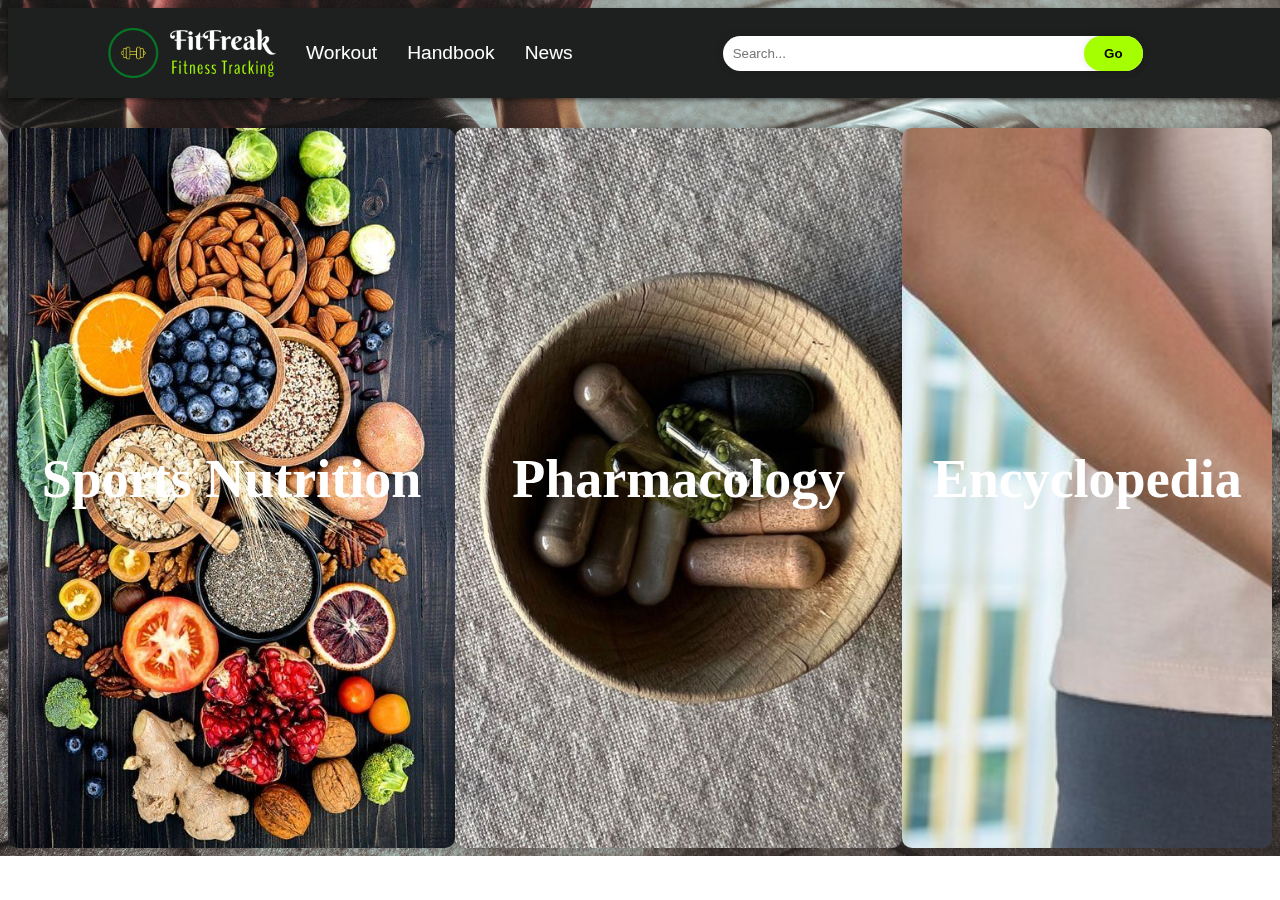
<file: index.html>
<!DOCTYPE html>
<html lang="en">

<head>
    <meta charset="UTF-8">
    <meta name="viewport" content="width=device-width, initial-scale=1.0">
    <title>Document</title>
    <link rel="stylesheet" href="styles.css">
</head>

<body>
    <header>
        <div class="block1">
            <img class="logo" src="assets/fitfreak.png" alt="FitFreak Logo" />
            <a href="">Workout</a>
            <a href="">Handbook</a>
            <a href="https://www.sciencedaily.com/news/health_medicine/fitness/">News</a>
        </div>


        <div class="center">
            <div class="search">
                <input class="input" placeholder="Search..." type="text" />
                <button class="searchbutton" type="submit">Go</button>
            </div>
        </div>

        <div class="block2">
            <a href="">Home</a>
            <a href="">About</a>
            <button>Login</button>
        </div>
    </header>

    <div class="main">
        <div class="card1">
            <p class="heading">Sports Nutrition</p>
            <!-- <p class="para">Lorem ipsum dolor sit amet, consectetur adipiscing elit, sed do eiusmod. -->
            </p>
            <div class="overlay"></div>
            <button class="card-btn" id="navigateButton">Click</button>
        </div>
        <div class="card2">
            <p class="heading">Pharmacology</p>
            <!-- <p class="para">Lorem ipsum dolor sit amet, consectetur adipiscing elit, sed do eiusmod. -->
            </p>
            <div class="overlay"></div>
            <button class="card-btn" id="navigateButton2">Click</button>
        </div>
        <div class="card3">
            <p class="heading">Encyclopedia</p>
            <!-- <p class="para">Lorem ipsum dolor sit amet, consectetur adipiscing elit, sed do eiusmod. -->
            </p>
            <div class="overlay"></div>
            <button class="card-btn" id="navigateButton3">Click</button>
        </div>
    </div>
    <script src="index.js"></script>
</body>

</html>
</file>
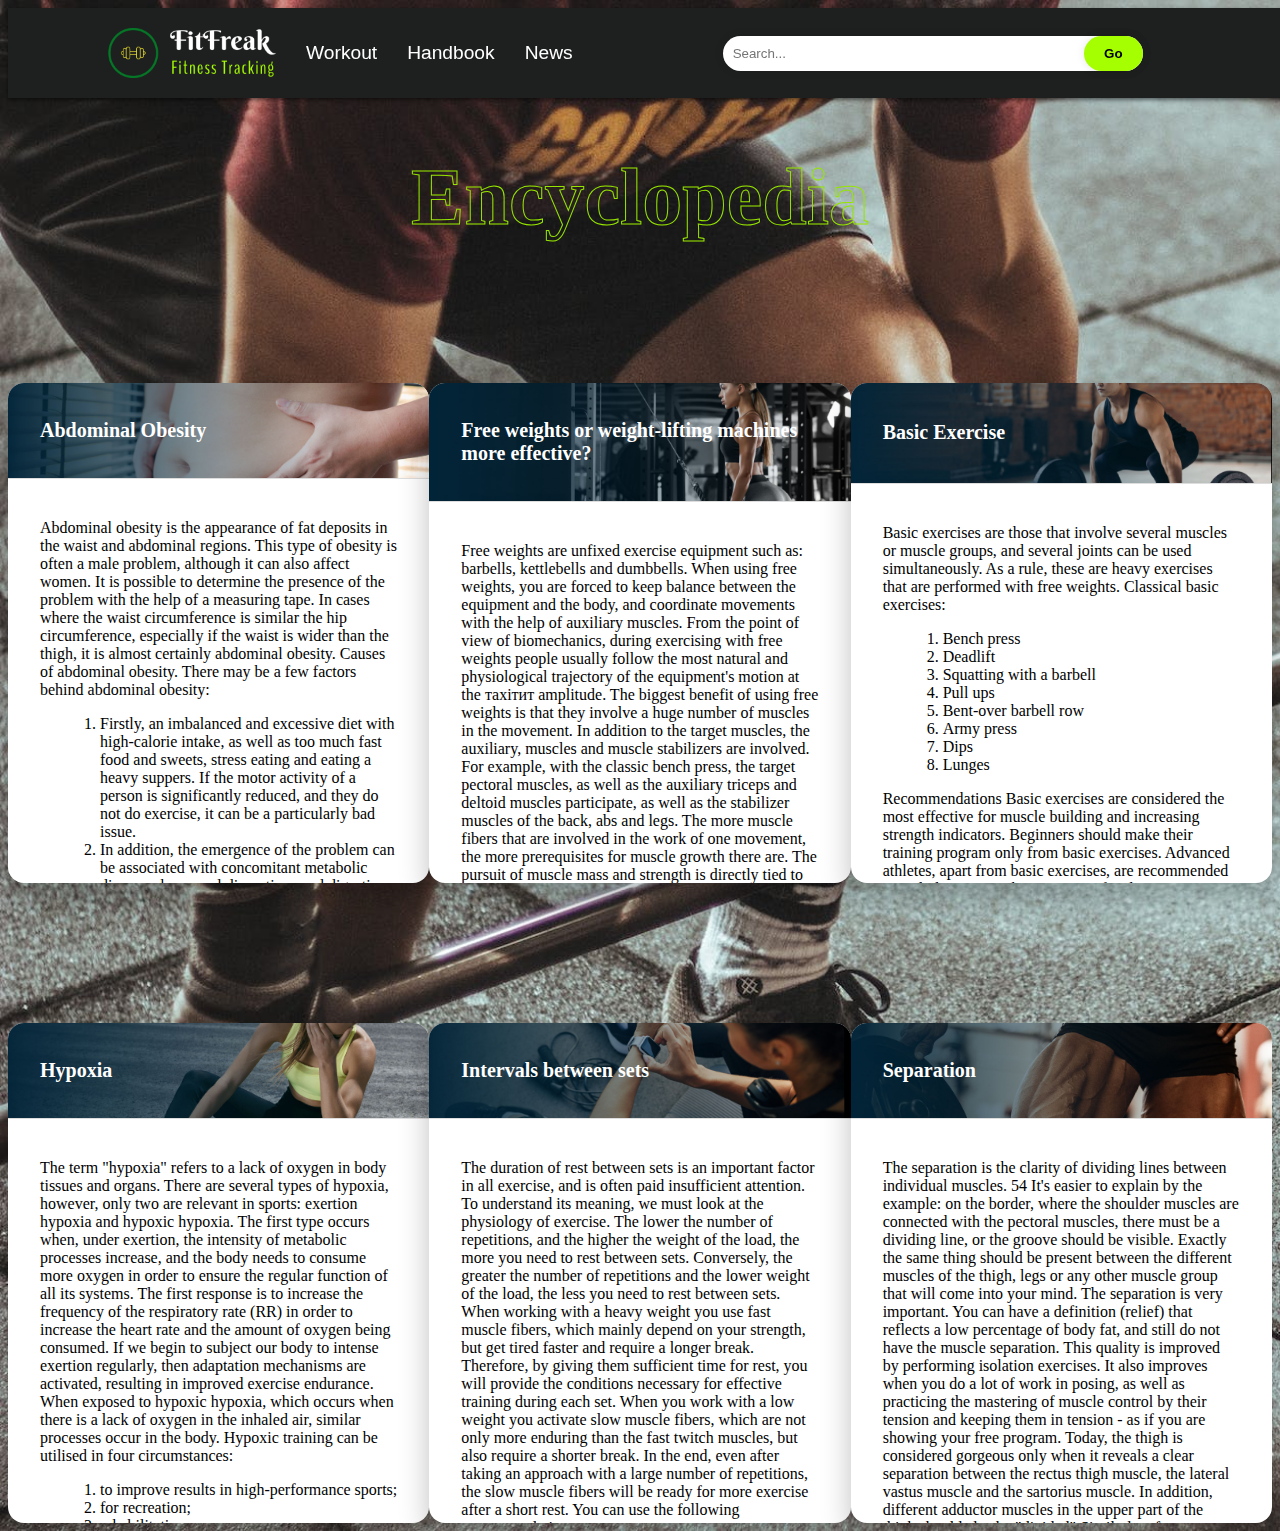
<file: encyclopedia.html>
<!DOCTYPE html>
<html lang="en">

<head>
    <meta charset="UTF-8">
    <meta name="viewport" content="width=device-width, initial-scale=1.0">
    <title>Document</title>
    <link rel="stylesheet" href="encyclopedia.css">
</head>

<body>
    <header>
        <div class="block1">
            <img class="logo" src="assets/fitfreak.png" alt="FitFreak Logo" />
            <a href="">Workout</a>
            <a href="">Handbook</a>
            <a href="https://www.sciencedaily.com/news/health_medicine/fitness/">News</a>
        </div>


        <div class="center">
            <div class="search">
                <input class="input" placeholder="Search..." type="text" />
                <button class="searchbutton" type="submit">Go</button>
            </div>
        </div>

        <div class="block2">
            <a href="">Home</a>
            <a href="">About</a>
            <button>Login</button>
        </div>
    </header>

    <div class="main">
        <h1>Encyclopedia</h1>
        <div class="row1">
            <div class="modal">
                <article class="modal-container">
                    <div class="modal-container-header1">
                        <p>Abdominal Obesity</p>
                    </div>
                    <section class="modal-container-body rtf">
                        <p>Abdominal obesity is the appearance of fat deposits in the waist and abdominal regions.
                            This type of obesity is often a male problem, although it can also affect women.
                            It is possible to determine the presence of the problem with the help of a measuring tape.
                            In cases where the waist circumference is similar the hip circumference, especially if the
                            waist is wider than the thigh, it is almost certainly abdominal obesity.
                            Causes of abdominal obesity.
                            There may be a few factors behind abdominal obesity:<br>
                        <ol>
                            <li>
                                ⁠Firstly, an imbalanced and excessive diet with high-calorie intake, as well as too much
                                fast food and sweets, stress eating and eating a heavy suppers. If the motor activity of
                                a person is significantly reduced, and they do not do exercise, it can be a particularly
                                bad issue.
                            </li>
                            <li>
                                ⁠In addition, the emergence of the problem can be associated with concomitant metabolic
                                diseases, hormonal disruptions and digestive tract problems.
                            </li>
                        </ol>
                        </p>
                        <p>Possible inconveniences and risks
                            Obesity is often considered to be ugly and unaesthetic, as such it can cause insecurities
                            and interfere with personal lives. However, there may be other extreme consequences that
                            directly affect health.
                            Abdominal obesity also affects the internal organs by disrupting their normal function.
                            It causes the development of dangerous diseases such as diabetes and hypertension and can
                            also provoke heart attacks and stroke.
                            In women, this pathology can lead to infertility</p>
                    </section>
                </article>
            </div>
            <div class="modal">
                <article class="modal-container">
                    <div class="modal-container-header2">
                        <p>Free weights or weight-lifting machines more effective?
                        </p>
                    </div>
                    <section class="modal-container-body rtf">
                        <p>Free weights are unfixed exercise equipment such as: barbells, kettlebells and dumbbells.
                            When using free weights, you are forced to keep balance between the equipment and the body,
                            and coordinate movements with the help of auxiliary muscles.
                            From the point of view of biomechanics, during exercising with free weights people usually
                            follow the most natural and physiological trajectory of the equipment's motion at the
                            тахітит amplitude.
                            The biggest benefit of using free weights is that they involve a huge number of muscles in
                            the movement. In addition to the target muscles, the auxiliary, muscles and muscle
                            stabilizers are involved.
                            For example, with the classic bench press, the target pectoral muscles, as well as the
                            auxiliary triceps and deltoid muscles participate, as well as the stabilizer muscles of the
                            back, abs and legs.
                            The more muscle fibers that are involved in the work of one movement, the more prerequisites
                            for muscle growth there are. The pursuit of muscle mass and strength is directly tied to the
                            use of free weights in most training programs<br>
                        </p>
                        <p>Machines are essentially providing the same effective way of loading muscles as using free
                            weights. However, the muscles are loaded differently.
                            The main advantage of machines is isolation (they allow movements in which only target
                            muscles are worked, without the participation of auxiliary muscles).
                            It should be remembered that there are some muscle groups that are very difficult to isolate
                            by solely using free weights. A common example is the calf muscles. The most effective way
                            to perform calf raises is exercising in calf raise machine as it isolately works the calves.
                            Thus, it is worthwhile to learn to use the machines competently and effectively instead of
                            complaining about their uselessness.
                            Machines are designed to reduce the load on the joints, because the position of the body is
                            fixed as much as possible. They are perfect for athletes working on the shape of their
                            muscles, as well as for people who have injuries, or for older people. Moderately heavy
                            weight with a large number of repetitions will reduce the load on the joints, while also
                            stimulating the target muscles.
                            But it is important to mention that machines will not completely prevent injuries, nor are
                            they 100% safe for your training. During performing exercises in machines it is worth paying
                            attention to the technique as much as with exercises using free weights. Unfortunately,
                            there is always risk of injury while performing both activities.
                            There is no one correct approach to choosing a training plan. Choose the best approach when
                            drawing up your training program based on your goals.
                            Recommendations
                            It is worth combining both methods: training with free weights and with machines. Take the
                            best from each method.
                            For the purposes of gaining mass, strength development and weight loss, at any age and
                            degree of fitness, give preference to free weights, supplementing them with exercises on
                            machines.
                            One common mistake of beginners is an emphasis on working out in machines. You should get
                            the main stimuli for growth from heavy, multi-joint exercises with free weights.
                        </p>
                    </section>
                </article>
            </div>
            <div class="modal">
                <article class="modal-container">
                    <div class="modal-container-header3">
                        <p>Basic Exercise
                        </p>
                    </div>
                    <section class="modal-container-body rtf">
                        <p>Basic exercises are those that involve several muscles or muscle groups, and several joints
                            can be used simultaneously. As a rule, these are heavy exercises that are performed with
                            free weights.

                            Classical basic exercises:
                        <ol>
                            <li>Bench press</li>
                            <li>Deadlift</li>
                            <li>Squatting with a barbell</li>
                            <li>Pull ups</li>
                            <li>Bent-over barbell row</li>
                            <li>Army press</li>
                            <li>Dips</li>
                            <li>Lunges</li>
                        </ol>
                        Recommendations
                        Basic exercises are considered the most effective for muscle building and increasing strength
                        indicators. Beginners should make their training program only from basic exercises. Advanced
                        athletes, apart from basic exercises, are recommended to include no more than 20-30% of
                        isolation exercises into the program.
                        </p>
                    </section>
                </article>
            </div>
        </div>
        <div class="row2">
            <div class="modal">
                <article class="modal-container">
                    <div class="modal-container-header4">
                        <p>Hypoxia
                        </p>
                    </div>
                    <section class="modal-container-body rtf">
                        <p>The term "hypoxia" refers to a lack of oxygen in body tissues and organs.
                            There are several types of hypoxia, however, only two are relevant in sports: exertion
                            hypoxia and hypoxic hypoxia.
                            The first type occurs when, under exertion, the intensity of metabolic processes increase,
                            and the body needs to consume more oxygen in order to ensure the regular function of all its
                            systems. The first response is to increase the frequency of the respiratory rate (RR) in
                            order to increase the heart rate and the amount of oxygen being consumed.
                            If we begin to subject our body to intense exertion regularly, then adaptation mechanisms
                            are activated, resulting in improved exercise endurance.
                            When exposed to hypoxic hypoxia, which occurs when there is a lack of oxygen in the inhaled
                            air, similar processes occur in the body.
                            Hypoxic training can be utilised in four circumstances:
                        <ol>
                            <li>to improve results in high-performance sports;</li>
                            <li>for recreation;</li>
                            <li>rehabilitation</li>
                            <li>acclimatization</li>
                            <h6>Several techniques are used to improve athletic performance:</h6>
                            <li>interval hypoxic training</li>
                            <li>regular hypoxic training</li>
                            <li>sleeping at high altitudes</li>
                            <h6>There are several benefits to this kind of training:</h6>
                            <li>An increase in haemoglobin, up to the maximum "natural" level</li>
                            <li>An increase in haemoglobin oxygen affinity, which means that each haemoglobin molecule
                                can carry more oxygen than before.</li>
                            <li>Angiogenesis, which is an increase in the number of capillary vessels, which allows for
                                a more efficient supply of oxygen to organs and tissues</li>
                            <li>A significant increase in maximum oxygen consumption (MOC or VO2max)</li>
                        </ol>
                        Altitude acidifies the body, and therefore, during hypoxic training, the body's ability to
                        tolerate an increase in lactic acid in the muscles improves.
                        Recovery is much more efficient when we sleep at high altitudes.
                        </p>
                    </section>
                </article>
            </div>
            <div class="modal">
                <article class="modal-container">
                    <div class="modal-container-header5">
                        <p>Intervals between sets
                        </p>
                    </div>
                    <section class="modal-container-body rtf">
                        <p>The duration of rest between sets is an important factor in all exercise, and is often paid
                            insufficient attention.
                            To understand its meaning, we must look at the physiology of exercise. The lower the number
                            of repetitions, and the higher the weight of the load, the more you need to rest between
                            sets.
                            Conversely, the greater the number of repetitions and the lower weight of the load, the less
                            you need to rest between sets.
                            When working with a heavy weight you use fast muscle fibers, which mainly depend on your
                            strength, but get tired faster and require a longer break. Therefore, by giving them
                            sufficient time for rest, you will provide the conditions necessary for effective training
                            during each set.
                            When you work with a low weight you activate slow muscle fibers, which are not only more
                            enduring than the fast twitch muscles, but also require a shorter break. In the end, even
                            after taking an approach with a large number of repetitions, the slow muscle fibers will be
                            ready for more exercise after a short rest.
                            You can use the following recommendations:
                        <ol>
                            <li>When doing 1-3 repetitions, rest for 3-5 minutes;</li>
                            <li>When doing 4-7 repetitions, rest for 2-3 minutes;</li>
                            <li>When doing 8-12 repetitions, rest for 1-2 minutes;</li>
                            <li>When performing 13 or more repetitions, rest for 1 minute</li>
                        </ol>
                        This is the key. These numbers indicate the duration of rest necessary to continue to work with
                        the selected muscle group.
                        <h3>Recommendations</h3>
                        If you think strategically, then at this time you can train another muscle group instead of
                        waiting until the rest time between the repetitions ends. To do this, you can use the techniques
                        of alternate repetitions and cyclic training. It will allow you to save time without sacrificing
                        results. The principle is simple: when one muscle group works, the second one rests.
                        </p>
                    </section>
                </article>
            </div>
            <div class="modal">
                <article class="modal-container">
                    <div class="modal-container-header6">
                        <p>Separation
                        </p>
                    </div>
                    <section class="modal-container-body rtf">
                        <p>The separation is the clarity of dividing lines between individual muscles.
                            54
                            It's easier to explain by the example: on the border, where the shoulder muscles are
                            connected with the pectoral muscles, there must be a dividing line, or the groove should be
                            visible.
                            Exactly the same thing should be present between the different muscles of the thigh, legs or
                            any other muscle group that will come into your mind.
                            The separation is very important. You can have a definition (relief) that reflects a low
                            percentage of body fat, and still do not have the muscle separation.
                            This quality is improved by performing isolation exercises. It also improves when you do a
                            lot of work in posing, as well as practicing the mastering of muscle control by their
                            tension and keeping them in tension - as if you are showing your free program.
                            Today, the thigh is considered gorgeous only when it reveals a clear separation between the
                            rectus thigh muscle, the lateral vastus muscle and the sartorius muscle. In addition,
                            different adductor muscles in the upper part of the thigh should also be "divided"
                            Similarly, of course, today it is important to have the separation in all muscular areas.
                            The separation means that your deltas should protrude on the sides of the shoulders and
                            distinctly "cut" into the muscles of the upper
                            arms.
                            The separation means that your serratus and intercostal muscles should be seen on the
                            lateral surfaces of the torso with their clear relief.
                            The separation means that the muscles of the abdominal press should be visible not only in
                            the upper parts but also well drawn in the lower abdomen.
                            The separation is the longitudinal division of the biceps, the separation of one head from
                            the other on the calf muscles, as well as the distinct contours of the entire trapezius
                            muscle in the middle part of the back.
                            This is a fine "cut" in the lower part of the dorsal muscles and a clear boundary between
                            the two biceps heads on the back of the thigh.
                        </p>
                    </section>
                </article>
            </div>
        </div>
    </div>
</body>

</html>
</file>
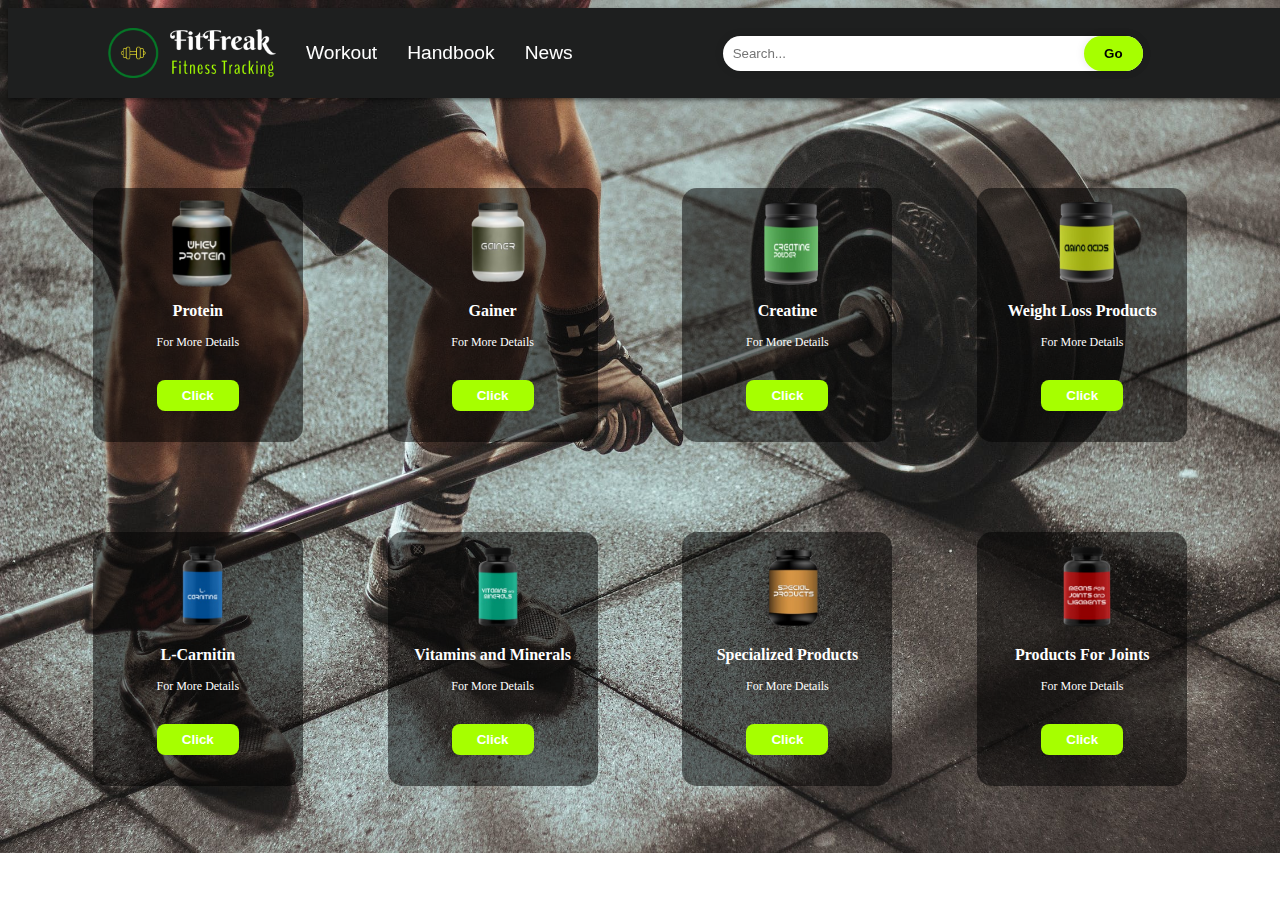
<file: nutrition.html>
<!DOCTYPE html>
<html lang="en">

<head>
    <meta charset="UTF-8">
    <meta name="viewport" content="width=device-width, initial-scale=1.0">
    <title>Document</title>
    <link rel="stylesheet" href="nutrition.css">
</head>

<body>
    <header>
        <div class="block1">
            <img class="logo" src="assets/fitfreak.png" alt="FitFreak Logo" />
            <a href="">Workout</a>
            <a href="">Handbook</a>
            <a href="https://www.sciencedaily.com/news/health_medicine/fitness/">News</a>
        </div>


        <div class="center">
            <div class="search">
                <input class="input" placeholder="Search..." type="text" />
                <button class="searchbutton" type="submit">Go</button>
            </div>
        </div>

        <div class="block2">
            <a href="">Home</a>
            <a href="">About</a>
            <button>Login</button>
        </div>
    </header>

    <div class="main">
        <div class="row1">
            <div class="card">
                <div class="img">
                    <img src="./assets/11.png" alt="">
                </div>
                <span>Protein</span>
                <p class="job">For More Details</p>
                <button id="navigateButton"><a href="protein.html">Click</a></button>
            </div>
            <div class="card">

                <div class="img">
                    <img src="./assets/22.png" alt="">
                </div>
                <span>Gainer</span>
                <p class="job">For More Details</p>
                <button> Click
                </button>
            </div>
            <div class="card">

                <div class="img">
                    <img src="./assets/33.png" alt="">
                </div>
                <span>Creatine</span>
                <p class="job">For More Details</p>
                <button> Click
                </button>
            </div>
            <div class="card">

                <div class="img">
                    <img src="./assets/44.png" alt="">
                </div>
                <span>Weight Loss Products</span>
                <p class="job">For More Details</p>
                <button> Click
                </button>
            </div>
        </div>
        <!--  -->
        <div class="row2">
            <div class="card">
                <div class="img">
                    <img src="./assets/66.png" alt="">
                </div>
                <span>L-Carnitin</span>
                <p class="job"> For More Details</p>
                <button id="navigateButton">Click</button>
            </div>
            <div class="card">

                <div class="img">
                    <img src="./assets/77.png" alt="">
                </div>
                <span>Vitamins and Minerals</span>
                <p class="job">For More Details</p>
                <button> Click
                </button>
            </div>
            <div class="card">

                <div class="img">
                    <img src="./assets/88.png" alt="">
                </div>
                <span>Specialized Products</span>
                <p class="job">For More Details</p>
                <button> Click
                </button>
            </div>
            <div class="card">

                <div class="img">
                    <img src="./assets/99.png" alt="">
                </div>
                <span>Products For Joints</span>
                <p class="job">For More Details</p>
                <button> Click
                </button>
            </div>
        </div>
    </div>
</body>

</html>
</file>
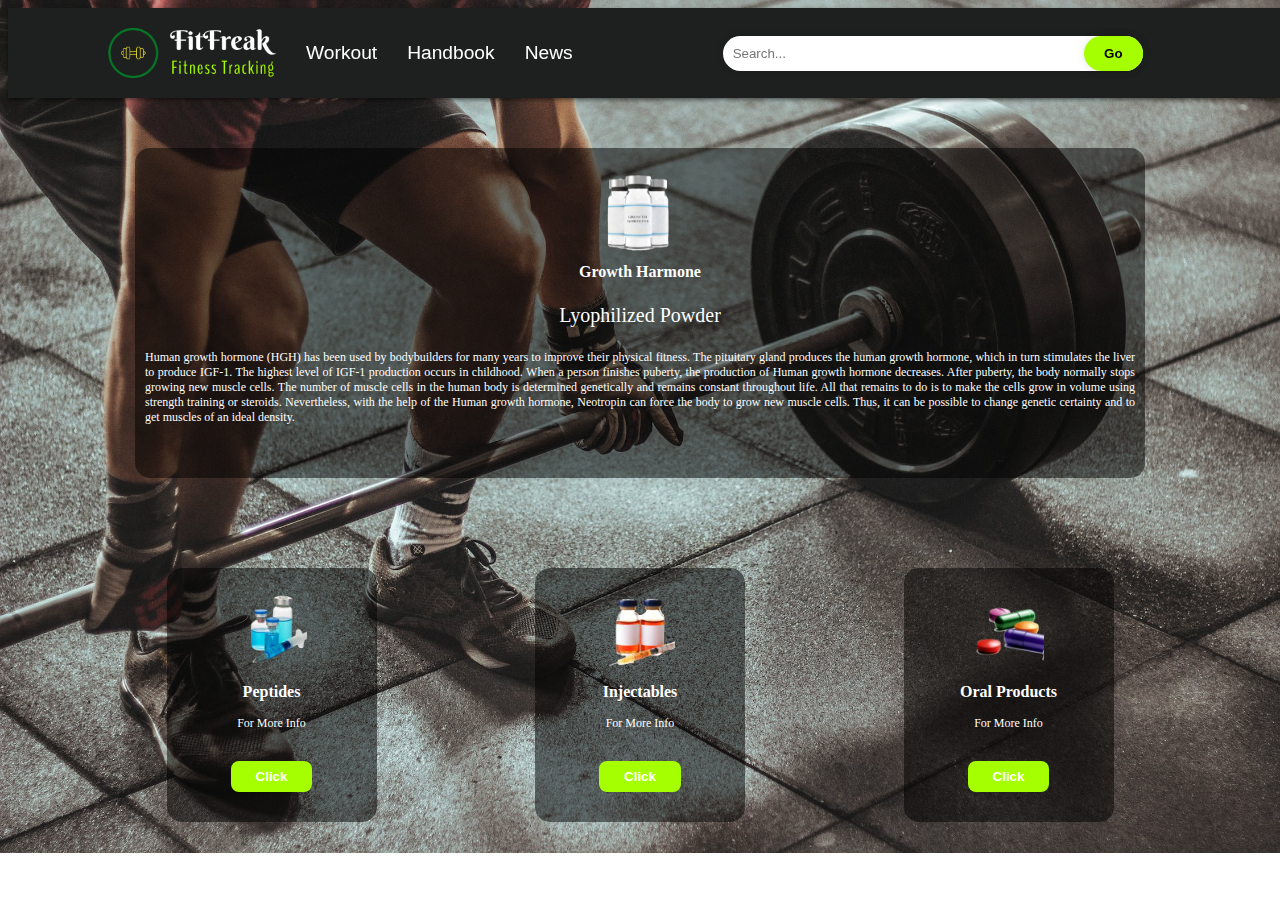
<file: pharmacology.html>
<!DOCTYPE html>
<html lang="en">

<head>
    <meta charset="UTF-8">
    <meta name="viewport" content="width=device-width, initial-scale=1.0">
    <title>Document</title>
    <link rel="stylesheet" href="pharmacology.css">
</head>

<body>
    <header>
        <div class="block1">
            <img class="logo" src="assets/fitfreak.png" alt="FitFreak Logo" />
            <a href="">Workout</a>
            <a href="">Handbook</a>
            <a href="https://www.sciencedaily.com/news/health_medicine/fitness/">News</a>
        </div>


        <div class="center">
            <div class="search">
                <input class="input" placeholder="Search..." type="text" />
                <button class="searchbutton" type="submit">Go</button>
            </div>
        </div>

        <div class="block2">
            <a href="">Home</a>
            <a href="">About</a>
            <button>Login</button>
        </div>
    </header>

    <div class="main">
        <div class="row1">
            <div class="card1">
                <div class="img">
                </div>
                <span>Growth Harmone</span>
                <p class="job">Lyophilized Powder</p>
                <p class="job1">Human growth hormone (HGH) has been used by bodybuilders for many years to improve their physical fitness. The pituitary gland produces the human growth hormone, which in turn stimulates the liver to produce IGF-1. The highest level of IGF-1 production occurs in childhood. When a person finishes puberty, the production of Human growth hormone decreases. After puberty, the body normally stops growing new muscle cells. The number of muscle cells in the human body is determined genetically and remains constant throughout life. All that remains to do is to make the cells grow in volume using strength training or steroids. Nevertheless, with the help of the Human growth hormone, Neotropin can force the body to grow new muscle cells. Thus, it can be possible to change genetic certainty and to get muscles of an ideal density.</p>
                <!-- <button id="navigateButton">Click</button> -->
            </div>
        </div>
        <div class="row2">
            <div class="card">

                <div class="img1">
                </div>
                <span>Peptides</span>
                <p class="job">For More Info</p>
                <button> Click
                </button>
            </div>
            <div class="card">

                <div class="img2">
                </div>
                <span>Injectables</span>
                <p class="job">For More Info</p>
                <button> Click
                </button>
            </div>
            <div class="card">

                <div class="img3">
                </div>
                <span>Oral Products</span>
                <p class="job">For More Info</p>
                <button> Click
                </button>
            </div>
        </div>
    </div>
</body>

</html>
</file>
<file: styles.css>
body {
    background-image: url('/assets/bgImage.jpeg');
    background-size: cover;
    background-repeat: no-repeat;
}

header {
    background-color: #1e1f1f;
    width: 100% !important;
    height: 90px;
    display: flex;
    /* justify-content: space-evenly; */
    align-items: center;
    position: sticky;
    top: 0;
    z-index: 10;
    font-family: 'Montserrat', sans-serif;
    font-weight: 500;
    font-size: 1.2rem;
    color: #fff;
    box-shadow: 0 2px 4px rgba(0, 0, 0, 0.5);
    gap: 30px;
    padding-left: 100px;
}

.block1 {
    display: flex;
    align-items: center;
    text-align: center;
    gap: 30px;
    margin-right: 120px;
}

.logo {
    height: 50px;
    margin-left: 0;
    width: auto;
}

a {
    text-decoration: none;
    color: #fff;
    transition: 0.3s ease-in-out;

    &:hover {
        color: #a6ff00;
    }
}

.center {
    display: none;
    margin-right: 120px;
    display: flex;
}

.search {
    display: inline-block;
    position: relative;
}

.search .input {
    display: flex;
    width: 400px;
    padding: 10px;
    border: none;
    border-radius: 20px;
    box-shadow: 0 0 10px rgba(0, 0, 0, 0.1);
}

.search .searchbutton {
    background-color: #a6ff00;
    border: none;
    color: black;
    cursor: pointer;
    padding: 10px 20px;
    border-radius: 20px;
    box-shadow: 0 0 10px rgba(0, 0, 0, 0.1);
    position: absolute;
    top: 0;
    right: 0;
    transition: .9s ease;
}

.search .searchbutton:hover {
    transform: scale(1.1);
    color: black;
    background-color: #858585;
}

a {
    text-decoration: none;
    color: #fff;
    transition: 0.3s ease-in-out;

    &:hover {
        color: #a6ff00;
    }
}

.block2 {
    display: flex;
    align-items: center;
    text-align: center;
    gap: 50px;
    margin-right: 120px;
}
button {
    background-color: #a6ff00;
    border: none;
    outline: none;
    cursor: pointer;
    font-family: 'Montserrat', sans-serif;
    font-weight: 600;
    color: black;
    transition: 0.3s ease-in-out;
    padding: 10px;

    &:hover {
        background-color: #858585;
    }
}

.main {
    display: flex;
    justify-content: space-evenly;
    margin-top: 30px;
}

/*--------------------------------------*/
.card1 {
    position: relative;
    width: 500px;
    height: 700px;
    border-radius: 10px;
    padding: 10px 30px;
    overflow: hidden;
    box-shadow: 0 0 10px rgba(0, 0, 0, 0.2);
    background-image: url('/assets/sn.jpeg');
    background-repeat: no-repeat;
    text-align: center;
    background-size: cover;
}

.card2 {
    position: relative;
    width: 500px;
    height: 700px;
    border-radius: 10px;
    padding: 10px 30px;
    overflow: hidden;
    box-shadow: 0 0 10px rgba(0, 0, 0, 0.2);
    background-image: url('/assets/ph.jpeg');
    background-repeat: no-repeat;
    text-align: center;
    background-size: cover;
}

.card3 {
    position: relative;
    width: 400px;
    height: 700px;
    border-radius: 10px;
    padding: 10px 30px;
    overflow: hidden;
    box-shadow: 0 0 10px rgba(0, 0, 0, 0.2);
    background-image: url('/assets/enc.jpeg');
    background-repeat: no-repeat;
    text-align: center;
    background-size: cover;
}

.heading {
    font-size: 54px;
    font-weight: 800;
    color: #ffffff;
    margin-top: 310px;
}

.para {
    text-align: center;
    color: #ffffff;
    opacity: 0.7;
    line-height: 1.4;
}

.overlay {
    position: absolute;
    top: 0;
    left: 0;
    width: 100%;
    height: 100%;
    opacity: 0;
    background-color: rgba(0, 0, 0, 0.6);
    transition: opacity 0.3s ease;
    pointer-events: none;
}

.card1:hover .overlay {
    opacity: 1;
    pointer-events: auto;
}

.card2:hover .overlay {
    opacity: 1;
    pointer-events: auto;
}

.card3:hover .overlay {
    opacity: 1;
    pointer-events: auto;
}

.card1 .card-btn {
    position: absolute;
    top: 50%;
    left: 50%;
    font-weight: 600;
    padding: 10px 20px;
    font-size: 16px;
    transform: translate(-50%, -50%);
    background-color: #ffffff;
    border-radius: 50px;
    display: flex;
    align-items: center;
    justify-content: center;
    cursor: pointer;
    z-index: 999;
    border: none;
    opacity: 0;
    scale: 0;
    transform-origin: 0 0;
    box-shadow: 0 0 10px 10px rgba(0, 0, 0, 0.15);
    transition: all 0.6s cubic-bezier(0.23, 1, 0.320, 1);
}

.card2 .card-btn {
    position: absolute;
    top: 50%;
    left: 50%;
    font-weight: 600;
    padding: 10px 20px;
    font-size: 16px;
    transform: translate(-50%, -50%);
    background-color: #ffffff;
    border-radius: 50px;
    display: flex;
    align-items: center;
    justify-content: center;
    cursor: pointer;
    z-index: 999;
    border: none;
    opacity: 0;
    scale: 0;
    transform-origin: 0 0;
    box-shadow: 0 0 10px 10px rgba(0, 0, 0, 0.15);
    transition: all 0.6s cubic-bezier(0.23, 1, 0.320, 1);
}

.card3 .card-btn {
    position: absolute;
    top: 50%;
    left: 50%;
    font-weight: 600;
    padding: 10px 20px;
    font-size: 16px;
    transform: translate(-50%, -50%);
    background-color: #ffffff;
    border-radius: 50px;
    display: flex;
    align-items: center;
    justify-content: center;
    cursor: pointer;
    z-index: 999;
    border: none;
    opacity: 0;
    scale: 0;
    transform-origin: 0 0;
    box-shadow: 0 0 10px 10px rgba(0, 0, 0, 0.15);
    transition: all 0.6s cubic-bezier(0.23, 1, 0.320, 1);
}

.card1:hover .card-btn {
    opacity: 1;
    scale: 1;
}

.card2:hover .card-btn {
    opacity: 1;
    scale: 1;
}

.card3:hover .card-btn {
    opacity: 1;
    scale: 1;
}

.card1 .card-btn:hover {
    box-shadow: 0 0 0px 5px rgba(0, 0, 0, 0.3);
    background-color: #a6ff00;
}

.card2 .card-btn:hover {
    box-shadow: 0 0 0px 5px rgba(0, 0, 0, 0.3);
    background-color: #a6ff00;
}

.card3 .card-btn:hover {
    box-shadow: 0 0 0px 5px rgba(0, 0, 0, 0.3);
    background-color: #a6ff00;
}

.card1 .card-btn:active {
    scale: 0.95;
}

.card2 .card-btn:active {
    scale: 0.95;
}

.card3 .card-btn:active {
    scale: 0.95;
}

.overlay::after {
    content: "";
    position: absolute;
    top: 50%;
    left: 50%;
    transform: translate(-50%, -50%) scale(0);
    width: 100%;
    height: 100%;
    transition: transform 0.5s ease;
}

.card1:hover .overlay::after {
    transform: translate(-50%, -50%) scale(2);
}

.card2:hover .overlay::after {
    transform: translate(-50%, -50%) scale(2);
}

.card3:hover .overlay::after {
    transform: translate(-50%, -50%) scale(2);
}
</file>
<file: encyclopedia.css>
body {
    background-image: url('assets/bgImage.jpeg');
    background-size: cover;
    background-repeat: no-repeat;
}

header {
  background-color: #1e1f1f;
  width: 100% !important;
  height: 90px;
  display: flex;
  /* justify-content: space-evenly; */
  align-items: center;
  position: sticky;
  top: 0;
  z-index: 10;
  font-family: 'Montserrat', sans-serif;
  font-weight: 500;
  font-size: 1.2rem;
  color: #fff;
  box-shadow: 0 2px 4px rgba(0, 0, 0, 0.5);
  gap: 30px;
  padding-left: 100px;
}

.block1 {
  display: flex;
  align-items: center;
  text-align: center;
  gap: 30px;
  margin-right: 120px;
}

.logo {
  height: 50px;
  margin-left: 0;
  width: auto;
}

a {
  text-decoration: none;
  color: #fff;
  transition: 0.3s ease-in-out;

  &:hover {
      color: #a6ff00;
  }
}

.center {
  display: none;
  margin-right: 120px;
  display: flex;
}

.search {
  display: inline-block;
  position: relative;
}

.search .input {
  display: flex;
  width: 400px;
  padding: 10px;
  border: none;
  border-radius: 20px;
  box-shadow: 0 0 10px rgba(0, 0, 0, 0.1);
}

.search .searchbutton {
  background-color: #a6ff00;
  border: none;
  color: black;
  cursor: pointer;
  padding: 10px 20px;
  border-radius: 20px;
  box-shadow: 0 0 10px rgba(0, 0, 0, 0.1);
  position: absolute;
  top: 0;
  right: 0;
  transition: .9s ease;
}

.search .searchbutton:hover {
  transform: scale(1.1);
  color: black;
  background-color: #858585;
}

a {
  text-decoration: none;
  color: #fff;
  transition: 0.3s ease-in-out;

  &:hover {
      color: #a6ff00;
  }
}

.block2 {
  display: flex;
  align-items: center;
  text-align: center;
  gap: 50px;
  margin-right: 120px;
}
button {
  background-color: #a6ff00;
  border: none;
  outline: none;
  cursor: pointer;
  font-family: 'Montserrat', sans-serif;
  font-weight: 600;
  color: black;
  transition: 0.3s ease-in-out;
  padding: 10px;

  &:hover {
      background-color: #858585;
  }
}
.main{
    justify-content: center;
    align-items: center;
    position: relative;
}
h1{
    -webkit-text-stroke: 1px #96e500;
    color: transparent;
    font-size: 5rem;
    font-weight: 900;
    text-align: center;
}

.row1{
    display: flex;
    justify-content: space-evenly;
    align-items: center;
    margin-top: 90px;
}
.row2{
    display: flex;
    justify-content: space-evenly;
    align-items: center;
    margin-top: 90px;
}
/*-------------------------------------------------------*/
.modal {
    margin-top: 50px;
}
a {
  color: inherit;
}

.modal-container {
  max-height: 500px;
  max-width: 500px;
  margin-left: auto;
  margin-right: auto;
  background-color: #fff;
  border-radius: 16px;
  overflow: hidden;
  display: flex;
  flex-direction: column;
  box-shadow: 0 15px 30px 0 rgba(0, 0, 0, 0.25);
}

@media (max-width: 600px) {
  .modal-container {
    width: 90%;
  }
}

.modal-container-header1 {
  padding: 16px 32px;
  border-bottom: 1px solid #ddd;
  display: flex;
  align-items: center;
  justify-content: space-between;
  height: 90px;
  background-image: url('./assets/obesity.jpg');
  background-size: cover;
    background-repeat: no-repeat;
}

.modal-container-header1 p{
    color: white;
    font-size: 20px;
    font-weight: 600;
}
.modal-container-header2 {
  padding: 16px 32px;
  border-bottom: 1px solid #ddd;
  display: flex;
  align-items: center;
  justify-content: space-between;
  height: 90px;
  background-image: url('./assets/lifting.jpeg');
  background-size: cover;
    background-repeat: no-repeat;
}

.modal-container-header2 p{
    color: white;
    font-size: 20px;
    font-weight: 600;
}
.modal-container-header3 {
  padding: 16px 32px;
  border-bottom: 1px solid #ddd;
  display: flex;
  align-items: center;
  justify-content: space-between;
  height: 90px;
  background-image: url('./assets/exercise.jpeg');
  background-size: cover;
    background-repeat: no-repeat;
}
.modal-container-header4 {
  padding: 16px 32px;
  border-bottom: 1px solid #ddd;
  display: flex;
  align-items: center;
  justify-content: space-between;
  height: 90px;
  background-image: url('./assets/hypoxia.jpg');
  background-size: cover;
    background-repeat: no-repeat;
}
.modal-container-header5 {
  padding: 16px 32px;
  border-bottom: 1px solid #ddd;
  display: flex;
  align-items: center;
  justify-content: space-between;
  height: 90px;
  background-image: url('./assets/sets.jpg');
  background-size: cover;
    background-repeat: no-repeat;
}
.modal-container-header6 {
  padding: 16px 32px;
  border-bottom: 1px solid #ddd;
  display: flex;
  align-items: center;
  justify-content: space-between;
  height: 90px;
  background-image: url('./assets/separation.jpg');
  background-size: cover;
    background-repeat: no-repeat;
}

.modal-container-header3,
.modal-container-header4,
.modal-container-header5,
.modal-container-header6 p{
    color: white;
    font-size: 20px;
    font-weight: 600;
}

.modal-container-body {
  padding: 24px 32px 51px;
  overflow-y: auto;
}

.rtf h1,
.rtf h2,
.rtf h3,
.rtf h4,
.rtf h5,
.rtf h6 {
  font-weight: 700;
}

.rtf h1 {
  font-size: 1.5rem;
  line-height: 1.125;
}

.rtf h2 {
  font-size: 1.25rem;
  line-height: 1.25;
}

.rtf h3 {
  font-size: 1rem;
  line-height: 1.5;
}

.rtf > * + * {
  margin-top: 1em;
}

.rtf > * + :is(h1, h2, h3) {
  margin-top: 2em;
}

.rtf > :is(h1, h2, h3) + * {
  margin-top: 0.75em;
}

.rtf ul,
.rtf ol {
  margin-left: 20px;
  list-style-position: inside;
}

.rtf ol {
  list-style: numeric;
}

.rtf ul {
  list-style: disc;
}
</file>
<file: nutrition.css>
body {
    background-image: url('/assets/bgImage.jpeg');
    background-size: cover;
    background-repeat: no-repeat;
}

header {
    background-color: #1e1f1f;
    width: 100% !important;
    height: 90px;
    display: flex;
    /* justify-content: space-evenly; */
    align-items: center;
    position: sticky;
    top: 0;
    z-index: 10;
    font-family: 'Montserrat', sans-serif;
    font-weight: 500;
    font-size: 1.2rem;
    color: #fff;
    box-shadow: 0 2px 4px rgba(0, 0, 0, 0.5);
    gap: 30px;
    padding-left: 100px;
}

.block1 {
    display: flex;
    align-items: center;
    text-align: center;
    gap: 30px;
    margin-right: 120px;
}

.logo {
    height: 50px;
    margin-left: 0;
    width: auto;
}

a {
    text-decoration: none;
    color: #fff;
    transition: 0.3s ease-in-out;

    &:hover {
        color: #a6ff00;
    }
}

.center {
    display: none;
    margin-right: 120px;
    display: flex;
}

.search {
    display: inline-block;
    position: relative;
}

.search .input {
    display: flex;
    width: 400px;
    padding: 10px;
    border: none;
    border-radius: 20px;
    box-shadow: 0 0 10px rgba(0, 0, 0, 0.1);
}

.search .searchbutton {
    background-color: #a6ff00;
    border: none;
    color: black;
    cursor: pointer;
    padding: 10px 20px;
    border-radius: 20px;
    box-shadow: 0 0 10px rgba(0, 0, 0, 0.1);
    position: absolute;
    top: 0;
    right: 0;
    transition: .9s ease;
}

.search .searchbutton:hover {
    transform: scale(1.1);
    color: black;
    background-color: #858585;
}

a {
    text-decoration: none;
    color: #fff;
    transition: 0.3s ease-in-out;

    &:hover {
        color: #a6ff00;
    }
}

.block2 {
    display: flex;
    align-items: center;
    text-align: center;
    gap: 50px;
    margin-right: 120px;
}
button {
    background-color: #a6ff00;
    border: none;
    outline: none;
    cursor: pointer;
    font-family: 'Montserrat', sans-serif;
    font-weight: 600;
    color: black;
    transition: 0.3s ease-in-out;
    padding: 10px;

    &:hover {
        background-color: #858585;
    }
}

.main{
    justify-content: center;
    align-items: center;
    position: relative;
}

.row1{
    display: flex;
    justify-content: space-evenly;
    align-items: center;
    margin-top: 90px;
}
.row2{
    display: flex;
    justify-content: space-evenly;
    align-items: center;
    margin-top: 90px;
}

.card {
    width: 190px;
    height: 254px;
    background: rgba(0, 0, 0, 0.5);
    border-radius: 15px;
    padding: 0 10px;
}

.card .img{
    display: block;
    padding-left: 60px;
    margin-top: 10px;

}
.card img{
    width: 80px;
    height: 90px;

}

.card span {
    font-weight: 600;
    color: white;
    text-align: center;
    display: block;
    padding-top: 10px;
    font-size: 16px;
}

.card .job {
    font-weight: 400;
    color: white;
    display: block;
    text-align: center;
    padding-top: 3px;
    font-size: 12px;
}


.card button {
    padding: 8px 25px;
    display: block;
    margin: auto;
    border-radius: 8px;
    border: none;
    margin-top: 30px;
    background: #a6ff00;
    color: white;
    font-weight: 600;
}

.card button:hover {
    background: #acacac;
}
</file>
<file: pharmacology.css>
body {
    background-image: url('/assets/bgImage.jpeg');
    background-size: cover;
    background-repeat: no-repeat;
}

header {
    background-color: #1e1f1f;
    width: 100% !important;
    height: 90px;
    display: flex;
    /* justify-content: space-evenly; */
    align-items: center;
    position: sticky;
    top: 0;
    z-index: 10;
    font-family: 'Montserrat', sans-serif;
    font-weight: 500;
    font-size: 1.2rem;
    color: #fff;
    box-shadow: 0 2px 4px rgba(0, 0, 0, 0.5);
    gap: 30px;
    padding-left: 100px;
}

.block1 {
    display: flex;
    align-items: center;
    text-align: center;
    gap: 30px;
    margin-right: 120px;
}

.logo {
    height: 50px;
    margin-left: 0;
    width: auto;
}

a {
    text-decoration: none;
    color: #fff;
    transition: 0.3s ease-in-out;

    &:hover {
        color: #a6ff00;
    }
}

.center {
    display: none;
    margin-right: 120px;
    display: flex;
}

.search {
    display: inline-block;
    position: relative;
}

.search .input {
    display: flex;
    width: 400px;
    padding: 10px;
    border: none;
    border-radius: 20px;
    box-shadow: 0 0 10px rgba(0, 0, 0, 0.1);
}

.search .searchbutton {
    background-color: #a6ff00;
    border: none;
    color: black;
    cursor: pointer;
    padding: 10px 20px;
    border-radius: 20px;
    box-shadow: 0 0 10px rgba(0, 0, 0, 0.1);
    position: absolute;
    top: 0;
    right: 0;
    transition: .9s ease;
}

.search .searchbutton:hover {
    transform: scale(1.1);
    color: black;
    background-color: #858585;
}

a {
    text-decoration: none;
    color: #fff;
    transition: 0.3s ease-in-out;

    &:hover {
        color: #a6ff00;
    }
}

.block2 {
    display: flex;
    align-items: center;
    text-align: center;
    gap: 50px;
    margin-right: 120px;
}
button {
    background-color: #a6ff00;
    border: none;
    outline: none;
    cursor: pointer;
    font-family: 'Montserrat', sans-serif;
    font-weight: 600;
    color: black;
    transition: 0.3s ease-in-out;
    padding: 10px;

    &:hover {
        background-color: #858585;
    }
}

.main{
    justify-content: center;
    align-items: center;
    position: relative;
}

.row1{
    display: flex;
    justify-content: space-evenly;
    align-items: center;
    margin-top: 50px;
}

.row2{
    display: flex;
    justify-content: space-evenly;
    align-items: center;
    margin-top: 90px;
}

.card1 {
    width: 990px;
    height: 330px;
    background: rgba(0, 0, 0, 0.5);
    border-radius: 15px;
    padding: 0 10px;
    justify-content: center;
    align-items: baseline;
}
.card {
    width: 190px;
    height: 254px;
    background: rgba(0, 0, 0, 0.5);
    border-radius: 15px;
    padding: 0 10px;
}

.card1 span {
    font-weight: 600;
    color: white;
    text-align: center;
    display: block;
    padding-top: 10px;
    font-size: 16px;
}
.card span {
    font-weight: 600;
    color: white;
    text-align: center;
    display: block;
    padding-top: 10px;
    font-size: 16px;
}

.card1 .job {
    font-weight: 400;
    color: white;
    display: block;
    text-align: center;
    padding-top: 3px;
    font-size: 20px;
}
.card1 .job1 {
    font-weight: 400;
    color: white;
    display: block;
    text-align: center;
    padding-top: 3px;
    font-size: 12px;
    text-align:justify;
}
.card .job {
    font-weight: 400;
    color: white;
    display: block;
    text-align: center;
    padding-top: 3px;
    font-size: 12px;
}

.card1 .img {
    width: 70px;
    height: 80px;
    background-image: url('./assets/1.png');
    margin-top: 25px;
    background-size: cover;
    background-repeat: no-repeat;
    margin-left: 455px;
}
.card .img1 {
    width: 70px;
    height: 80px;
    background-image: url('./assets/2.png');
    border-radius: 15px;
    margin-top: 25px;
    background-size: cover;
    background-repeat: no-repeat;
    margin-left: 60px;
}
.card .img2 {
    width: 70px;
    height: 80px;
    background-image: url('./assets/3.png');
    border-radius: 15px;
    margin-top: 25px;
    background-size: cover;
    background-repeat: no-repeat;
    margin-left: 60px;
}
.card .img3 {
    width: 70px;
    height: 80px;
    background-image: url('./assets/4.png');
    border-radius: 15px;
    margin-top: 25px;
    background-size: cover;
    background-repeat: no-repeat;
    margin-left: 60px;
}

.card1 button {
    padding: 8px 25px;
    display: block;
    margin: auto;
    border-radius: 8px;
    border: none;
    margin-top: 30px;
    background: #a6ff00;
    color: white;
    font-weight: 600;
}

.card1 button:hover {
    background: #acacac;
}
.card button {
    padding: 8px 25px;
    display: block;
    margin: auto;
    border-radius: 8px;
    border: none;
    margin-top: 30px;
    background: #a6ff00;
    color: white;
    font-weight: 600;
}

.card button:hover {
    background: #acacac;
}
</file>
